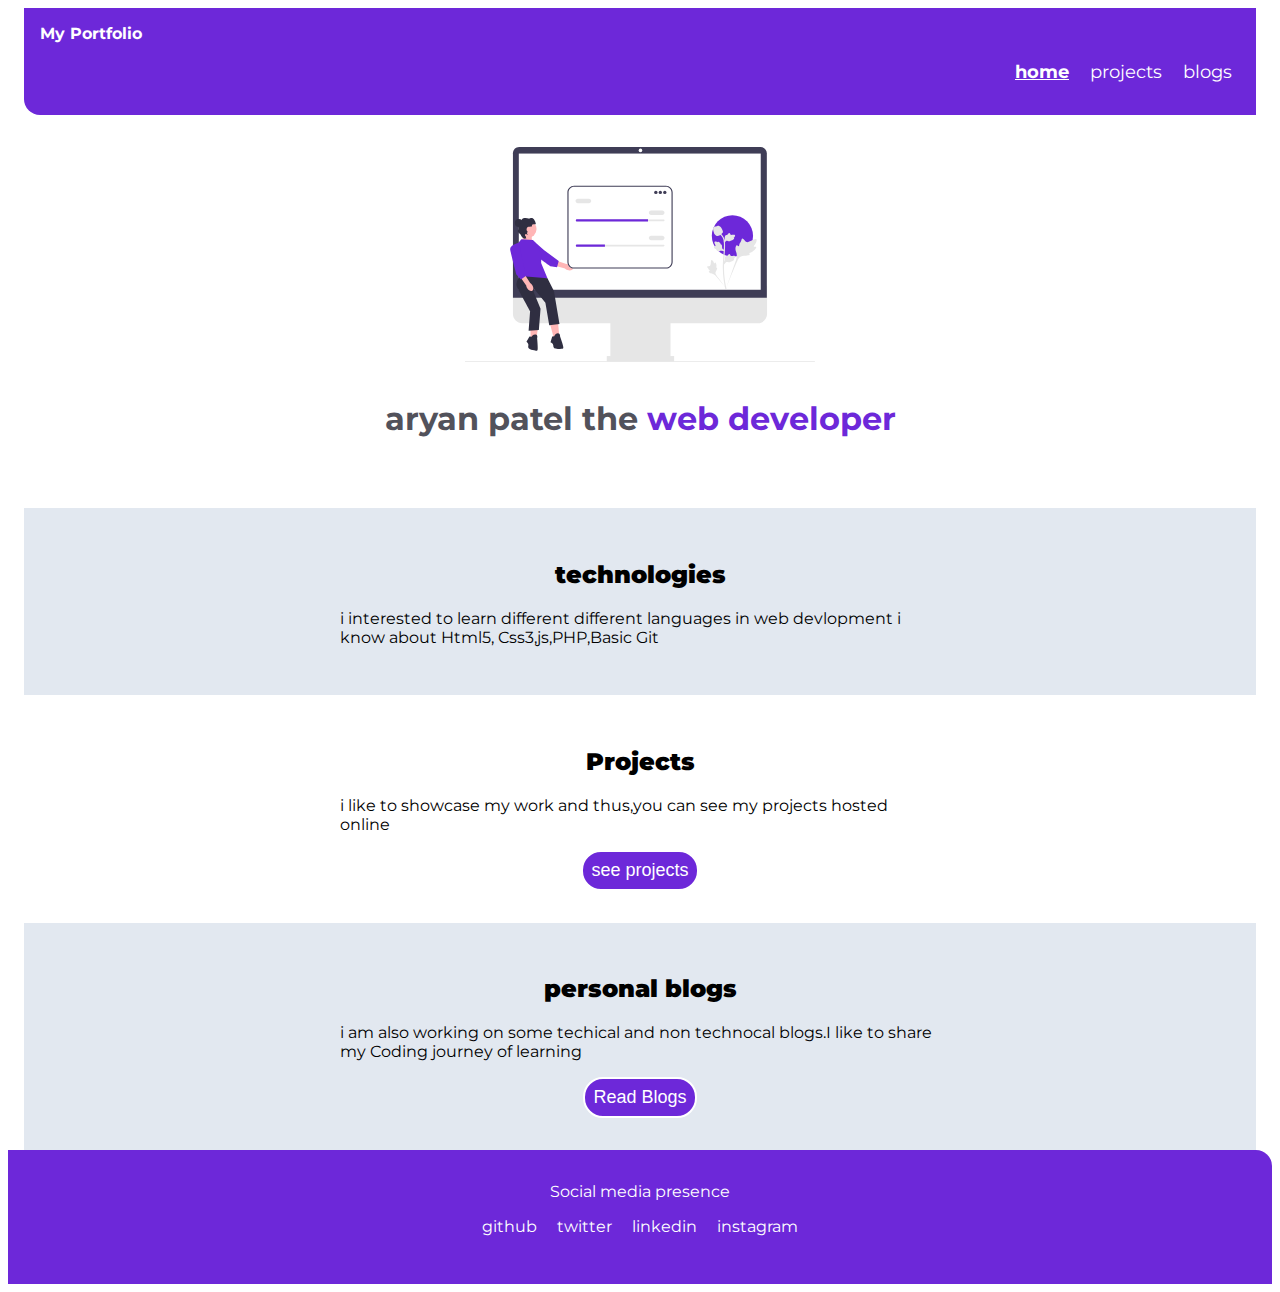
<file: my portfolio/index.html>
<!DOCTYPE html>
<html lang="en">
<head>
    <meta charset="UTF-8">
    <meta http-equiv="X-UA-Compatible" content="IE=edge">
    <meta name="viewport" content="width=device-width, initial-scale=1.0">
    <title>My Portfolio</title>
     <link rel="stylesheet" href="style.css"/>
</head>
<body>

    <!--navbar-->
    <div class="container">
    <nav class="navigation">
        <div class="nav-brand">My Portfolio</div> 

        <ul class="list-non-bullet nav-pills">
        <li class="list-item-inline"><a class="link link-active"href="index.html">home</a></li>

        <li class="list-item-inline"><a class="link"href="project.html">projects</a></li>

        <li class="list-item-inline"><a class="link"href="about.html">blogs</a></li>
    
    </ul>
  </nav>

    <!-- header -->
    <header class="hero">
        <img class="hero-image" src="hero.svg"/>
        <h1 class="hero-heading">aryan patel the <span class="heading-inverted">web developer</span></h1>
    </header>

    <!-- section for technologies -->
      <section class="section ow">
        <div class="container container-center">
            <h2><strong>technologies</strong></h2>
         <P>i interested to learn different different languages in web devlopment i know about Html5, Css3,js,PHP,Basic Git</P>
              </div>
           </section> 
      

       <!-- section for project -->
<section class="section ">       
   <div class="container container-center">
    <h2><strong>Projects</strong></h2>
   <p> i like to showcase my work and thus,you can see my projects hosted online</p>
    <button class="button">
        <a class="link"href="project.html">see projects</a></button>
    </div>
    </section>

    <!-- section for personal blogs -->
    <section class="section ow">
        <div class="container container-center">
        <h2><strong>personal blogs</strong></h2>
        <p>i am also working on some techical and non technocal blogs.I like to share my Coding journey of learning</p>
           <button class="button">
            <a class="link"href="about.html">Read Blogs</a></button>
        </div>
    </section>
    </div>

    <!-- footer -->
    <footer class="footer">
        <div class="footer-header">
        Social media presence</div>
        <ul class="social-links list-non-bullet">
            <li class="list-item-inline"><a class="link" href="https://github.com/Aryanpatel1066/My_Portfolio">github</a></li>
            <li class="list-item-inline"><a class="link" href="#">twitter</a></li>
            <li class="list-item-inline"><a class="link" href="#">linkedin</a></li>
            <li class="list-item-inline"><a class="link" href="https://www.instagram.com/aryanpatel1066">instagram</a></li>
           
            

        </ul>
    </footer>
    
</body>
</html>
</file>
<file: my portfolio/style.css>
@import url('https://fonts.googleapis.com/css2?family=Montserrat&display=swap');
body{
    font-family: 'Montserrat', sans-serif;
}
 .container{
   /* padding-left: 1rem;
   padding-right: 1rem; */
   padding: 0rem 1rem;
} 
.container-center{
   max-width: 600px;
   margin: auto;
}

.non-bullet{
   list-style: none;
}
.list-item-inline{
   display: inline;
   padding: 0rem 0.5rem;

}
.navigation{
   background-color: #6d28d9;
   color: white;
   padding: 1rem;
   border-bottom-left-radius: 1rem;
}
.navigation .link{
   color: white;
   text-decoration: none;
}
.navigation .nav-pills{
   text-align: right;
   font-size: 1.1rem;
}
.nav-brand{
   font-weight: bold;
  }
   
.navigation .link-active{
   font-weight: bold;
   text-decoration: underline;
}
 .navigation .link:hover{
   color:#6d28d9;
   background-color: white;

}
/*design the header*/
.hero{
   padding: 2rem;
}
.hero .hero-image{
   max-width: 350px;
   display: block;
   text-align: center;
   margin: auto;
}
.hero .hero-heading{
   padding: 1rem;
   color:#52525b;
   text-align: center;
}
.hero .hero-heading .heading-inverted{
color:#6d28d9;
}
.section{
   padding: 2rem;
   /* max-width:600px; */
   margin: auto;
}
.section h1, h2{
   text-align: center;
}
.ow{
   background-color:#e2e8f0;
}
/**footer*/
.footer{
   background-color: #6d28d9;
   padding: 2rem 1rem;
   text-align: center;
   color: white;
   border-top-right-radius: 1rem;
}
.footer .link{
   color: white;
   text-decoration: none;
}
footer ul{
   padding-inline-start: 0px;
}

.button{
   background-color: #6d28d9;
   color: white;
   border-radius: 20px;
   text-align: center;
   margin: auto;
   display: flex;
   justify-content: center;
   padding: 0.5rem;
   font-size: 18px;
   border: 2px solid ;
}

.button-2{
   border-radius: 20px;
   text-align: center;
   margin: auto;
   display: flex;
   justify-content: center;
   padding: 0.5rem;
   font-size: 18px;
   border: 2px solid;
   color: #6d28d9;
   text-decoration: none;

}

.tech{
   max-width: 600px;
}
 
 .link{
   color: white;
   text-decoration: none;
 }
 .link-2{
   color:#6d28d9;
   text-decoration: none;
 }
 .link:hover{
   color:#6d28d9;
   background-color: white;
   text-decoration: underline #6d28d9;
 }
 small{
   text-align: center;
   margin: auto;
   display: flex;
   justify-content: center;
 }
</file>
